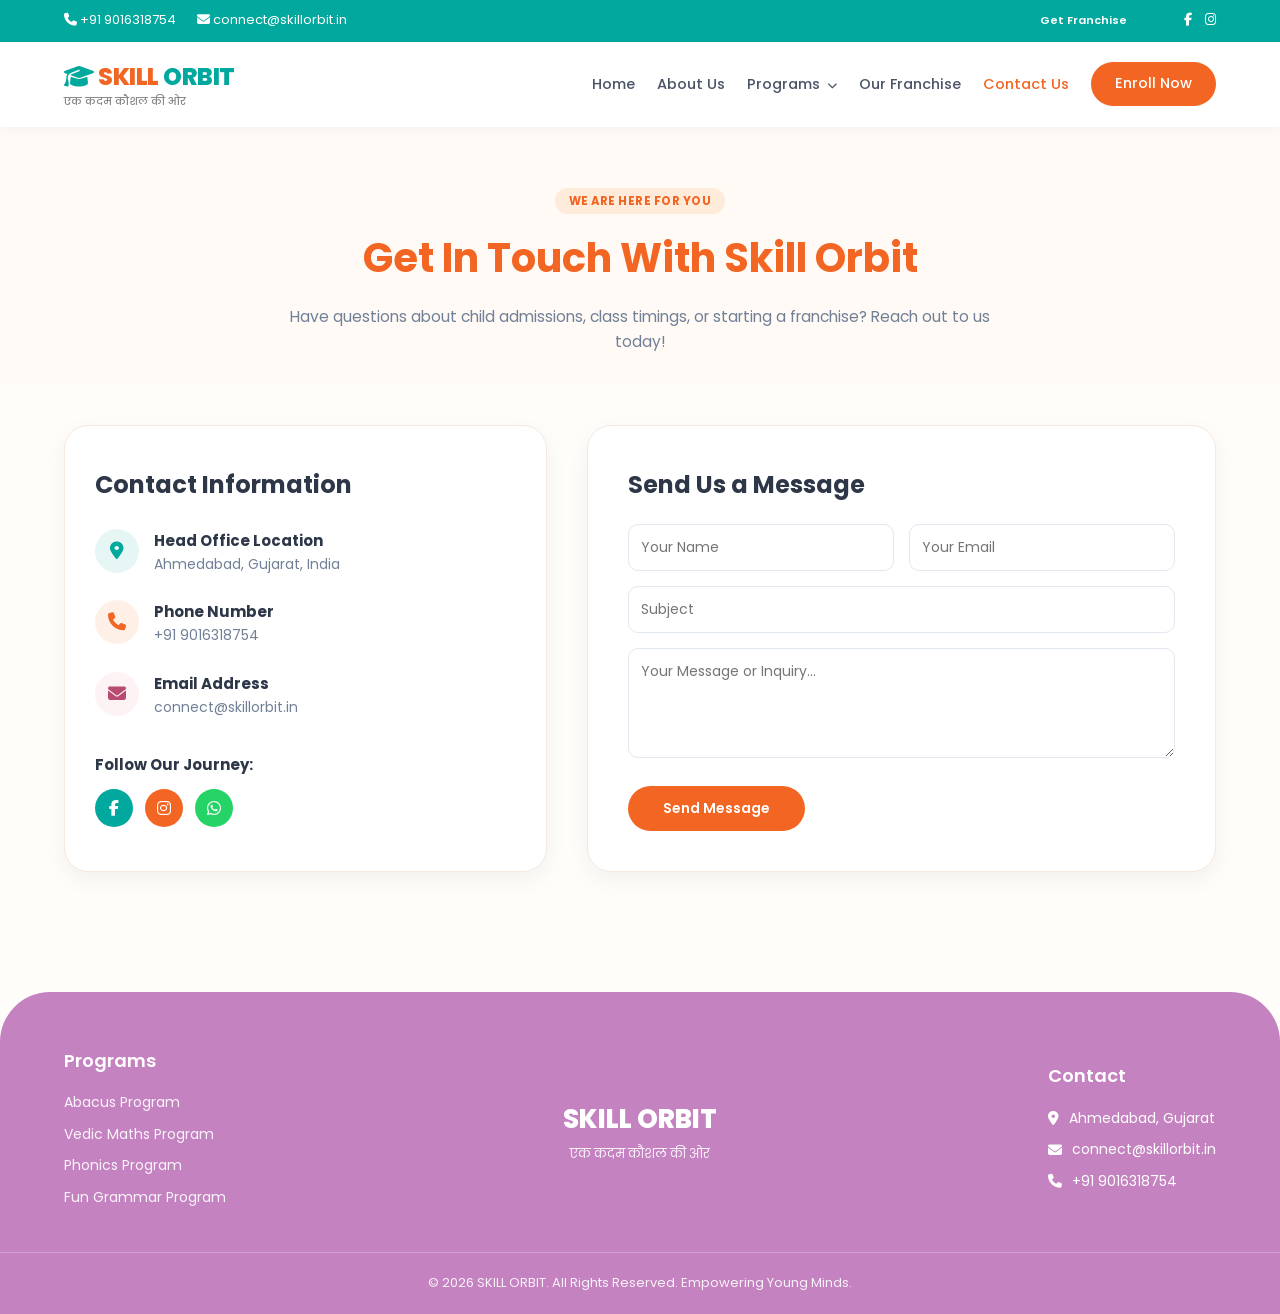
<file: contact.html>
<!DOCTYPE html>
<html lang="en">
<head>
  <meta charset="UTF-8">
  <meta name="viewport" content="width=device-width, initial-scale=1.0">
  <title>Contact Us - Skill Orbit</title>
  <link href="https://fonts.googleapis.com/css2?family=Poppins:wght@400;500;600;700;800&display=swap" rel="stylesheet">
  <link rel="stylesheet" href="https://cdnjs.cloudflare.com/ajax/libs/font-awesome/6.4.0/css/all.min.css">
  <link rel="stylesheet" href="css/style.css">
</head>
<body>

  <!-- Top Strip -->
  <div class="top-bar">
    <div class="container">
      <div>
        <a href="tel:+919016318754"><i class="fa fa-phone"></i> +91 9016318754</a>
        <a href="mailto:connect@skillorbit.in"><i class="fa fa-envelope"></i> connect@skillorbit.in</a>
      </div>
      <div style="display:flex; align-items:center; gap:15px;">
        <a href="franchise.html" class="btn btn-teal" style="padding: 4px 14px; font-size: 11px;">Get Franchise</a>
        <span class="top-bar-social">
          <a href="#"><i class="fab fa-facebook-f"></i></a>
          <a href="#"><i class="fab fa-instagram"></i></a>
        </span>
      </div>
    </div>
  </div>

  <!-- Main Navigation -->
  <header class="header-nav">
    <div class="container">
      <a href="index.html" class="logo-area">
        <div class="logo-main"><i class="fa-solid fa-graduation-cap" style="color:var(--primary-teal);"></i> SKILL <span>ORBIT</span></div>
        <div class="logo-sub">एक कदम कौशल की ओर</div>
      </a>
      <ul class="nav-menu" id="navMenu">
        <li><a href="index.html" class="">Home</a></li><li><a href="about.html" class="">About Us</a></li><li class="has-dropdown">
              <a href="#" class="">Programs <i class="fa fa-chevron-down" style="font-size:10px; margin-left:3px;"></i></a>
              <ul class="dropdown-menu"><li><a href="program-abacus.html" class="">Abacus Program</a></li><li><a href="program-vedic-maths.html" class="">Vedic Maths Program</a></li><li><a href="program-phonics.html" class="">Phonics Program</a></li><li><a href="program-grammar.html" class="">Fun Grammar Program</a></li></ul></li><li><a href="franchise.html" class="">Our Franchise</a></li><li><a href="contact.html" class="active">Contact Us</a></li><li><a href="enroll.html" class="btn btn-orange" style="color:#fff;">Enroll Now</a></li>
      </ul>
      <div class="mobile-toggle">
        <i class="fa fa-bars"></i>
      </div>
    </div>
  </header>


  <section style="padding: 60px 0 30px; background: #fffaf5;">
    <div class="container" style="text-align: center; max-width: 700px;">
      <span class="badge-tag">We Are Here For You</span>
      <h1 style="font-size: 40px; color: var(--primary-orange); margin-bottom: 15px;">Get In Touch With Skill Orbit</h1>
      <p style="color: var(--light-text); font-size: 15.5px;">Have questions about child admissions, class timings, or starting a franchise? Reach out to us today!</p>
    </div>
  </section>

  <section class="container" style="padding: 40px 0 70px;">
    <div style="display: grid; grid-template-columns: 1fr 1.3fr; gap: 40px;">
      <!-- Contact Details -->
      <div style="background: #fff; padding: 40px 30px; border-radius: 24px; box-shadow: 0 8px 25px rgba(0,0,0,0.05); border: 1px solid #f6e8de;">
        <h2 style="font-size: 24px; color: #2d3748; margin-bottom: 25px;">Contact Information</h2>
        
        <div style="display: flex; gap: 15px; margin-bottom: 25px; align-items: flex-start;">
          <div style="width: 44px; height: 44px; border-radius: 50%; background: #e6f6f5; color: var(--primary-teal); display: flex; align-items: center; justify-content: center; font-size: 18px; flex-shrink: 0;">
            <i class="fa-solid fa-location-dot"></i>
          </div>
          <div>
            <h4 style="font-size: 15px; color: #2d3748;">Head Office Location</h4>
            <p style="color: var(--light-text); font-size: 14px;">Ahmedabad, Gujarat, India</p>
          </div>
        </div>

        <div style="display: flex; gap: 15px; margin-bottom: 25px; align-items: flex-start;">
          <div style="width: 44px; height: 44px; border-radius: 50%; background: #fff0e7; color: var(--primary-orange); display: flex; align-items: center; justify-content: center; font-size: 18px; flex-shrink: 0;">
            <i class="fa-solid fa-phone"></i>
          </div>
          <div>
            <h4 style="font-size: 15px; color: #2d3748;">Phone Number</h4>
            <p style="color: var(--light-text); font-size: 14px;"><a href="tel:+919016318754">+91 9016318754</a></p>
          </div>
        </div>

        <div style="display: flex; gap: 15px; margin-bottom: 25px; align-items: flex-start;">
          <div style="width: 44px; height: 44px; border-radius: 50%; background: #fdf2f4; color: #b84b72; display: flex; align-items: center; justify-content: center; font-size: 18px; flex-shrink: 0;">
            <i class="fa-solid fa-envelope"></i>
          </div>
          <div>
            <h4 style="font-size: 15px; color: #2d3748;">Email Address</h4>
            <p style="color: var(--light-text); font-size: 14px;"><a href="mailto:connect@skillorbit.in">connect@skillorbit.in</a></p>
          </div>
        </div>

        <div style="margin-top: 35px;">
          <h4 style="font-size: 15px; margin-bottom: 12px;">Follow Our Journey:</h4>
          <div style="display: flex; gap: 12px;">
            <a href="#" style="width: 38px; height: 38px; border-radius: 50%; background: var(--primary-teal); color: #fff; display: flex; align-items: center; justify-content: center;"><i class="fab fa-facebook-f"></i></a>
            <a href="#" style="width: 38px; height: 38px; border-radius: 50%; background: var(--primary-orange); color: #fff; display: flex; align-items: center; justify-content: center;"><i class="fab fa-instagram"></i></a>
            <a href="#" style="width: 38px; height: 38px; border-radius: 50%; background: #25D366; color: #fff; display: flex; align-items: center; justify-content: center;"><i class="fab fa-whatsapp"></i></a>
          </div>
        </div>
      </div>

      <!-- Quick Message Form -->
      <div style="background: #fff; padding: 40px; border-radius: 24px; box-shadow: 0 8px 25px rgba(0,0,0,0.05); border: 1px solid #f6e8de;">
        <h2 style="font-size: 24px; color: #2d3748; margin-bottom: 20px;">Send Us a Message</h2>
        <form action="#" method="POST" onsubmit="alert('Message sent successfully! We will get back to you shortly.'); return false;">
          <div style="display: grid; grid-template-columns: 1fr 1fr; gap: 15px; margin-bottom: 15px;">
            <input type="text" placeholder="Your Name" style="width: 100%; padding: 12px; border-radius: 10px; border: 1px solid #e2e8f0; font-size: 14px;" required>
            <input type="email" placeholder="Your Email" style="width: 100%; padding: 12px; border-radius: 10px; border: 1px solid #e2e8f0; font-size: 14px;" required>
          </div>
          <div style="margin-bottom: 15px;">
            <input type="text" placeholder="Subject" style="width: 100%; padding: 12px; border-radius: 10px; border: 1px solid #e2e8f0; font-size: 14px;" required>
          </div>
          <div style="margin-bottom: 20px;">
            <textarea rows="4" placeholder="Your Message or Inquiry..." style="width: 100%; padding: 12px; border-radius: 10px; border: 1px solid #e2e8f0; font-size: 14px;" required></textarea>
          </div>
          <button type="submit" class="btn btn-orange" style="padding: 12px 35px;">Send Message</button>
        </form>
      </div>
    </div>
  </section>


  <!-- Footer -->
  <footer>
    <div class="container footer-grid">
      <div class="footer-col">
        <h4>Programs</h4>
        <ul>
          <li><a href="program-abacus.html">Abacus Program</a></li>
          <li><a href="program-vedic-maths.html">Vedic Maths Program</a></li>
          <li><a href="program-phonics.html">Phonics Program</a></li>
          <li><a href="program-grammar.html">Fun Grammar Program</a></li>
        </ul>
      </div>

      <div class="footer-col footer-center">
        <div class="footer-logo">SKILL ORBIT</div>
        <div class="footer-tagline">एक कदम कौशल की ओर</div>
      </div>

      <div class="footer-col" style="justify-self: end;">
        <h4>Contact</h4>
        <ul class="footer-contact">
          <li><i class="fa fa-location-dot"></i> Ahmedabad, Gujarat</li>
          <li><i class="fa fa-envelope"></i> connect@skillorbit.in</li>
          <li><i class="fa fa-phone"></i> +91 9016318754</li>
        </ul>
      </div>
    </div>
    
    <div class="footer-bottom">
      <p>&copy; 2026 SKILL ORBIT. All Rights Reserved. Empowering Young Minds.</p>
    </div>
  </footer>

<script src="js/site.js"></script>
</body>
</html>
</file>
<file: css/style.css>
/* ---------------------------------
   Global Reset & Variables
--------------------------------- */
:root {
  --primary-teal: #00a89d;
  --primary-teal-dark: #00877e;
  --primary-orange: #f26522;
  --primary-orange-hover: #d85213;
  --accent-yellow: #fbb03b;
  --dark-text: #2d3748;
  --light-text: #718096;
  --bg-light: #fffdfa;
  --bg-cream: #fff8ef;
  --bg-soft-pink: #fdf2f4;
  --bg-footer: #c482c0;
  --border-color: #fde2cc;
  --white: #ffffff;
  --font-family: 'Poppins', sans-serif;
}

* {
  margin: 0;
  padding: 0;
  box-sizing: border-box;
  font-family: var(--font-family);
}

body {
  background-color: var(--bg-light);
  color: var(--dark-text);
  line-height: 1.6;
  overflow-x: hidden;
}

a {
  text-decoration: none;
  color: inherit;
  transition: all 0.25s ease;
}

img {
  max-width: 100%;
  height: auto;
  display: block;
  object-fit: cover;
}

.container {
  width: 90%;
  max-width: 1200px;
  margin: 0 auto;
}

/* Buttons & Badges */
.btn {
  display: inline-block;
  padding: 10px 24px;
  border-radius: 25px;
  font-size: 14px;
  font-weight: 600;
  cursor: pointer;
  border: none;
  transition: all 0.3s ease;
  text-align: center;
}

.btn-orange {
  background-color: var(--primary-orange);
  color: var(--white);
}

.btn-orange:hover {
  background-color: var(--primary-orange-hover);
  box-shadow: 0 4px 12px rgba(242, 101, 34, 0.3);
}

.btn-teal {
  background-color: var(--primary-teal);
  color: var(--white);
}

.btn-teal:hover {
  background-color: var(--primary-teal-dark);
  box-shadow: 0 4px 12px rgba(0, 168, 157, 0.3);
}

.badge-tag {
  display: inline-block;
  background-color: #ffebd9;
  color: var(--primary-orange);
  font-size: 11.5px;
  font-weight: 700;
  padding: 4px 14px;
  border-radius: 20px;
  text-transform: uppercase;
  letter-spacing: 0.5px;
  margin-bottom: 12px;
}

.badge-teal {
  background-color: #d1f2ef;
  color: var(--primary-teal);
}

/* Top Notification Bar */
.top-bar {
  background-color: var(--primary-teal);
  color: var(--white);
  padding: 8px 0;
  font-size: 13px;
}

.top-bar .container {
  display: flex;
  justify-content: space-between;
  align-items: center;
}

.top-bar a {
  color: var(--white);
  margin-right: 18px;
}

.top-bar-social a {
  margin-left: 10px;
  margin-right: 0;
}

/* Header & Nav */
.header-nav {
  background-color: var(--white);
  box-shadow: 0 2px 10px rgba(0, 0, 0, 0.04);
  position: sticky;
  top: 0;
  z-index: 1000;
}

.header-nav .container {
  display: flex;
  justify-content: space-between;
  align-items: center;
  padding: 16px 0;
}

.logo-area {
  display: flex;
  flex-direction: column;
}

.logo-main {
  font-size: 24px;
  font-weight: 800;
  color: var(--primary-orange);
  letter-spacing: -0.5px;
}

.logo-main span {
  color: var(--primary-teal);
}

.logo-sub {
  font-size: 11px;
  color: #888;
  font-weight: 500;
  margin-top: -3px;
}

.nav-menu {
  display: flex;
  list-style: none;
  align-items: center;
  gap: 22px;
}

.nav-menu li {
  position: relative;
}

.nav-menu a {
  font-size: 14.5px;
  font-weight: 500;
  color: #4a5568;
}

.nav-menu a:hover,
.nav-menu a.active {
  color: var(--primary-orange);
}

/* Dropdown */
.dropdown-menu {
  position: absolute;
  top: 100%;
  left: 0;
  background: var(--white);
  min-width: 210px;
  box-shadow: 0 10px 25px rgba(0, 0, 0, 0.1);
  border-radius: 12px;
  padding: 10px 0;
  display: none;
  list-style: none;
  z-index: 999;
}

.dropdown-menu li {
  padding: 0;
}

.dropdown-menu a {
  display: block;
  padding: 8px 18px;
  font-size: 13.5px;
  color: #4a5568;
}

.dropdown-menu a:hover {
  background: #fff4ea;
  color: var(--primary-orange);
}

.has-dropdown:hover .dropdown-menu {
  display: block;
}

.mobile-toggle {
  display: none;
  font-size: 22px;
  cursor: pointer;
  color: var(--dark-text);
}

/* Footer Section */
footer {
  background-color: var(--bg-footer);
  color: var(--white);
  border-top-left-radius: 50px;
  border-top-right-radius: 50px;
  padding: 55px 0 20px;
  margin-top: 50px;
}

.footer-grid {
  display: grid;
  grid-template-columns: 1fr 1fr 1fr;
  gap: 30px;
  align-items: center;
  margin-bottom: 35px;
}

.footer-col h4 {
  font-size: 18px;
  margin-bottom: 16px;
  font-weight: 600;
}

.footer-col ul {
  list-style: none;
}

.footer-col ul li {
  margin-bottom: 9px;
  font-size: 14px;
}

.footer-col ul li a {
  color: var(--white);
  opacity: 0.92;
}

.footer-col ul li a:hover {
  text-decoration: underline;
}

.footer-center {
  text-align: center;
}

.footer-logo {
  font-size: 26px;
  font-weight: 800;
  color: #fff;
}

.footer-tagline {
  font-size: 13px;
  opacity: 0.9;
  margin-top: 4px;
}

.footer-contact li {
  display: flex;
  align-items: center;
  gap: 10px;
}

.footer-bottom {
  border-top: 1px solid rgba(255, 255, 255, 0.25);
  text-align: center;
  padding-top: 20px;
  font-size: 13px;
  opacity: 0.9;
}

/* Program Detail Common Layout */
.prog-hero {
  padding: 50px 0 30px;
  background: linear-gradient(180deg, #fff2f2 0%, var(--bg-light) 100%);
}

.prog-hero-grid {
  display: grid;
  grid-template-columns: 1.1fr 0.9fr;
  gap: 40px;
  align-items: center;
}

.prog-hero h1 {
  font-size: 42px;
  color: var(--primary-orange);
  line-height: 1.2;
  margin-bottom: 18px;
}

.prog-hero p {
  color: var(--light-text);
  font-size: 15.5px;
  margin-bottom: 24px;
}

.rounded-banner-img {
  border-radius: 26px;
  width: 100%;
  max-height: 380px;
  object-fit: cover;
  box-shadow: 0 10px 25px rgba(0, 0, 0, 0.08);
}

.section-box {
  padding: 50px 0;
}

.curved-card {
  display: grid;
  grid-template-columns: 0.9fr 1.1fr;
  gap: 45px;
  align-items: center;
  margin-bottom: 50px;
}

.curved-card.reverse {
  grid-template-columns: 1.1fr 0.9fr;
}

.curved-img-wrap {
  border-radius: 35px;
  overflow: hidden;
  box-shadow: 0 8px 24px rgba(0, 0, 0, 0.06);
}

.curved-img-wrap img {
  width: 100%;
  height: 280px;
  object-fit: cover;
}

.curved-content h2 {
  font-size: 28px;
  color: #24292e;
  margin-bottom: 16px;
}

.curved-content ul {
  list-style: none;
}

.curved-content ul li {
  position: relative;
  padding-left: 24px;
  margin-bottom: 10px;
  color: var(--light-text);
  font-size: 14.5px;
}

.curved-content ul li::before {
  content: "•";
  color: var(--primary-orange);
  font-size: 22px;
  position: absolute;
  left: 5px;
  top: -6px;
}

.achieve-box {
  background: #fdfaf6;
  border-radius: 20px;
  padding: 35px 30px;
  border: 1px solid #f6e5d8;
  margin: 30px 0 50px;
}

.achieve-box h3 {
  font-size: 22px;
  color: #1a202c;
  margin-bottom: 12px;
}

.achieve-box p {
  color: var(--light-text);
  font-size: 14.5px;
}

/* Community Callout */
.community-cta {
  padding: 50px 0;
}

.community-grid {
  display: grid;
  grid-template-columns: 1.1fr 0.9fr;
  gap: 40px;
  align-items: center;
}

.community-grid h2 {
  font-size: 36px;
  color: var(--primary-orange);
  line-height: 1.25;
  margin-bottom: 15px;
}

.community-grid p {
  color: var(--light-text);
  font-size: 15px;
  margin-bottom: 25px;
}

.community-btns {
  display: flex;
  gap: 15px;
}

.community-img img {
  border-radius: 24px;
  box-shadow: 0 10px 25px rgba(0, 0, 0, 0.08);
}

/* Responsive */
@media (max-width: 992px) {
  .prog-hero-grid,
  .curved-card,
  .curved-card.reverse,
  .community-grid,
  .footer-grid {
    grid-template-columns: 1fr;
  }
  .curved-card.reverse .curved-content {
    order: 2;
  }
  .curved-card.reverse .curved-img-wrap {
    order: 1;
  }
}

@media (max-width: 768px) {
  .nav-menu {
    display: none;
    position: absolute;
    top: 100%;
    left: 0;
    width: 100%;
    background: #fff;
    flex-direction: column;
    padding: 20px;
    box-shadow: 0 10px 20px rgba(0,0,0,0.1);
  }
  .nav-menu.show {
    display: flex;
  }
  .mobile-toggle {
    display: block;
  }
  .top-bar {
    display: none;
  }
  .prog-hero h1 {
    font-size: 32px;
  }
}

/* ==========================================================
   FINAL RESPONSIVE / MOBILE FIXES
   ========================================================== */
.header-nav.scrolled { box-shadow: 0 8px 24px rgba(0,0,0,.10); }
.mobile-toggle { border: 0; background: transparent; padding: 8px 10px; line-height: 1; }

/* FAQ accordion */
.faq-question { cursor: pointer; user-select: none; }
.faq-answer {
  overflow: hidden;
  max-height: 0 !important;
  opacity: 0;
  margin-top: 0 !important;
  transition: max-height .35s ease, opacity .25s ease, margin-top .25s ease;
}
.faq-item.is-open .faq-answer {
  max-height: 300px !important;
  opacity: 1;
  margin-top: 10px !important;
}
.faq-icon { transition: transform .25s ease; }
.faq-item.is-open .faq-icon { transform: rotate(180deg); }

.site-reveal {
  opacity: 0;
  transform: translateY(22px);
  transition: opacity .65s ease, transform .65s cubic-bezier(.2,.7,.2,1);
}
.site-reveal.is-visible { opacity: 1; transform: translateY(0); }

@media (max-width: 900px) {
  .header-nav { position: sticky; top: 0; }
  .header-nav .container { position: relative; min-height: 64px; padding: 11px 0; }
  .mobile-toggle { display: flex !important; align-items: center; justify-content: center; width: 44px; height: 44px; font-size: 21px; z-index: 1002; }

  .nav-menu {
    display: flex !important;
    position: absolute !important;
    top: 100% !important;
    left: 0 !important;
    right: 0 !important;
    width: 100% !important;
    max-height: calc(100vh - 64px);
    overflow-y: auto;
    box-sizing: border-box;
    padding: 8px 18px 18px !important;
    margin: 0 !important;
    flex-direction: column !important;
    align-items: stretch !important;
    gap: 0 !important;
    background: rgba(255,255,255,.98) !important;
    backdrop-filter: blur(12px);
    -webkit-backdrop-filter: blur(12px);
    box-shadow: 0 14px 30px rgba(0,0,0,.12) !important;
    border-top: 1px solid #f2f2f2;
    opacity: 0;
    visibility: hidden;
    pointer-events: none;
    transform: translateY(-8px);
    transition: opacity .25s ease, transform .25s ease, visibility .25s ease;
    z-index: 1001;
  }

  .nav-menu.show {
    opacity: 1 !important;
    visibility: visible !important;
    pointer-events: auto !important;
    transform: translateY(0) !important;
  }

  .nav-menu > li { width: 100%; margin: 0 !important; border-bottom: 1px solid #f0f0f0; }
  .nav-menu > li:last-child { border-bottom: 0; padding-top: 10px; }
  .nav-menu > li > a {
    display: flex !important;
    align-items: center;
    justify-content: space-between;
    width: 100%;
    min-height: 46px;
    box-sizing: border-box;
    padding: 11px 4px !important;
    font-size: 14px !important;
  }
  .nav-menu > li > a.btn { justify-content: center; padding: 12px 18px !important; border-radius: 10px; }

  .dropdown-menu,
  .has-dropdown:hover .dropdown-menu {
    position: static !important;
    display: none !important;
    width: 100% !important;
    min-width: 0 !important;
    box-sizing: border-box;
    padding: 4px 0 8px !important;
    margin: 0 !important;
    opacity: 1 !important;
    visibility: visible !important;
    transform: none !important;
    box-shadow: none !important;
    background: #fff8f1 !important;
    border-radius: 10px;
  }
  .has-dropdown.open .dropdown-menu { display: block !important; }
  .dropdown-menu li { border: 0; }
  .dropdown-menu a { padding: 10px 14px !important; font-size: 13px !important; }

  /* Fix inline desktop grids on the home page */
  section[style*="grid-template-columns"] > .container,
  section.container > div[style*="grid-template-columns"] {
    grid-template-columns: 1fr !important;
  }
  section[style*="grid-template-columns"] > .container > div,
  section.container > div[style*="grid-template-columns"] > div {
    min-width: 0;
  }

  section[style*="padding: 60px 0"] { padding: 38px 0 !important; }
  section.container[style*="padding: 60px 40px"] { padding: 28px 18px !important; margin: 22px auto !important; border-radius: 24px !important; }
  section.container[style*="padding: 60px 40px"] > div { gap: 25px !important; }

  /* Home hero */
  section[style*="radial-gradient"] { padding: 36px 0 30px !important; }
  section[style*="radial-gradient"] h1 { font-size: clamp(29px, 8vw, 38px) !important; line-height: 1.18 !important; }
  section[style*="radial-gradient"] p { font-size: 14px !important; }
  section[style*="radial-gradient"] ul { margin-bottom: 24px !important; }
  section[style*="radial-gradient"] li { font-size: 13px !important; }

  /* Home FAQ */
  section.container[style*="padding: 70px 0"] { padding: 42px 0 !important; }
  section.container[style*="padding: 70px 0"] > div { gap: 25px !important; }
  section.container[style*="padding: 70px 0"] h2 { font-size: 27px !important; line-height: 1.25 !important; }

  /* Program cards */
  section[style*="background-color: var(--bg-cream)"] { padding: 42px 0 !important; }
  section[style*="background-color: var(--bg-cream)"] > .container > div:last-child { grid-template-columns: 1fr !important; }
  section[style*="background-color: var(--bg-cream)"] img { height: 210px !important; }

  .footer-grid { grid-template-columns: 1fr !important; text-align: center; }
  .footer-contact li { justify-content: center; }
}

@media (max-width: 480px) {
  .container { width: 92% !important; }
  .logo-main { font-size: 20px !important; }
  .logo-sub { font-size: 9px !important; }
  .nav-menu { padding-left: 14px !important; padding-right: 14px !important; }
  .btn { font-size: 13px; }
  section.container[style*="padding: 60px 40px"] { width: 94% !important; }
  section[style*="radial-gradient"] h1 { font-size: 28px !important; }
  section[style*="radial-gradient"] img { max-height: 270px; object-fit: cover; }
  section.container[style*="padding: 70px 0"] img { max-height: 260px; object-fit: cover; }
  .faq-question { font-size: 14px !important; line-height: 1.45; gap: 10px; }
  .faq-answer { font-size: 13px !important; line-height: 1.65; }
}

@media (prefers-reduced-motion: reduce) {
  *, *::before, *::after { animation-duration: .01ms !important; transition-duration: .01ms !important; }
  .site-reveal { opacity: 1; transform: none; }
}


/* =========================================================
   HOME PAGE HERO SLIDER
   ========================================================= */
.so-home-slider {
  position: relative;
  width: 100%;
  min-height: clamp(430px, 58vw, 680px);
  overflow: hidden;
  background: #173f5f;
}
.so-slider-track {
  position: relative;
  width: 100%;
  min-height: inherit;
}
.so-slide {
  position: absolute;
  inset: 0;
  min-height: inherit;
  display: flex;
  align-items: center;
  background-position: center;
  background-size: cover;
  opacity: 0;
  visibility: hidden;
  transform: scale(1.025);
  transition: opacity .65s ease, transform 1.1s ease, visibility .65s ease;
}
.so-slide.is-active {
  opacity: 1;
  visibility: visible;
  transform: scale(1);
}
.so-slide-overlay {
  position: absolute;
  inset: 0;
  background: linear-gradient(90deg, rgba(8,31,49,.82) 0%, rgba(8,31,49,.55) 48%, rgba(8,31,49,.18) 100%);
}
.so-slide-content {
  position: relative;
  z-index: 2;
  width: min(1120px, 88%);
  margin: 0 auto;
  color: #fff;
  padding: 55px 0;
  animation: soSlideText .7s ease both;
}
.so-slide:not(.is-active) .so-slide-content {
  animation: none;
}
.so-slide-tag {
  display: inline-block;
  padding: 7px 14px;
  margin-bottom: 15px;
  border-radius: 999px;
  background: rgba(255,255,255,.15);
  border: 1px solid rgba(255,255,255,.28);
  backdrop-filter: blur(7px);
  font-size: 13px;
  font-weight: 700;
}
.so-slide-content h1 {
  max-width: 720px;
  margin: 0 0 16px;
  font-size: clamp(36px, 5.5vw, 72px);
  line-height: 1.05;
  color: #fff;
}
.so-slide-content p {
  max-width: 610px;
  margin: 0 0 27px;
  font-size: clamp(15px, 1.6vw, 19px);
  line-height: 1.7;
  color: rgba(255,255,255,.9);
}
.so-slide-btn {
  display: inline-flex;
  align-items: center;
  gap: 10px;
  padding: 13px 21px;
  border-radius: 999px;
  background: #f5a623;
  color: #fff;
  text-decoration: none;
  font-weight: 700;
  transition: transform .25s ease, box-shadow .25s ease, background .25s ease;
}
.so-slide-btn:hover {
  transform: translateY(-3px);
  box-shadow: 0 12px 28px rgba(0,0,0,.18);
  background: #e8910d;
  color: #fff;
}
.so-slider-arrow {
  position: absolute;
  z-index: 5;
  top: 50%;
  transform: translateY(-50%);
  width: 46px;
  height: 46px;
  border: 1px solid rgba(255,255,255,.35);
  border-radius: 50%;
  background: rgba(0,0,0,.22);
  color: #fff;
  font-size: 34px;
  line-height: 1;
  cursor: pointer;
  backdrop-filter: blur(6px);
  transition: transform .2s ease, background .2s ease;
}
.so-slider-arrow:hover {
  transform: translateY(-50%) scale(1.08);
  background: rgba(0,0,0,.42);
}
.so-prev { left: 24px; }
.so-next { right: 24px; }
.so-slider-dots {
  position: absolute;
  z-index: 5;
  bottom: 24px;
  left: 50%;
  transform: translateX(-50%);
  display: flex;
  gap: 8px;
}
.so-dot {
  width: 10px;
  height: 10px;
  padding: 0;
  border: 0;
  border-radius: 50%;
  background: rgba(255,255,255,.48);
  cursor: pointer;
  transition: width .25s ease, background .25s ease;
}
.so-dot.active {
  width: 28px;
  border-radius: 999px;
  background: #fff;
}
.so-slide-gradient-1 { background: linear-gradient(120deg,#0e4f62,#008f83 55%,#f5a623); }
.so-slide-gradient-2 { background: linear-gradient(120deg,#163b63,#6c4f9b 55%,#e47c48); }
.so-slide-gradient-3 { background: linear-gradient(120deg,#124c5c,#2b7a78 55%,#e2a93b); }

@keyframes soSlideText {
  from { opacity: 0; transform: translateY(22px); }
  to { opacity: 1; transform: translateY(0); }
}

@media (max-width: 768px) {
  .so-home-slider {
    min-height: 500px;
  }
  .so-slide-overlay {
    background: linear-gradient(90deg, rgba(8,31,49,.82), rgba(8,31,49,.52));
  }
  .so-slide-content {
    width: 86%;
    padding: 35px 0 70px;
  }
  .so-slide-content h1 {
    font-size: clamp(31px, 9vw, 46px);
  }
  .so-slide-content p {
    font-size: 14px;
    line-height: 1.6;
  }
  .so-slide-btn {
    padding: 11px 17px;
    font-size: 13px;
  }
  .so-slider-arrow {
    width: 39px;
    height: 39px;
    font-size: 28px;
  }
  .so-prev { left: 12px; }
  .so-next { right: 12px; }
  .so-slider-dots {
    bottom: 18px;
  }
}

@media (max-width: 420px) {
  .so-home-slider {
    min-height: 470px;
  }
  .so-slide-content {
    width: 82%;
  }
  .so-slide-tag {
    font-size: 11px;
  }
  .so-slide-content h1 {
    font-size: 30px;
  }
  .so-slide-content p {
    font-size: 13px;
  }
}


/* =========================================================
   HERO CONTENT SLIDER
   ========================================================= */
.hero-slider {
  position: relative;
  overflow: hidden;
  background: radial-gradient(circle at top right, #fff4e8, transparent 65%), #fffdf9;
}
.hero-slider-track { position: relative; min-height: 670px; }
.hero-slide {
  position: absolute;
  inset: 0;
  opacity: 0;
  visibility: hidden;
  transform: translateX(35px);
  transition: opacity .55s ease, transform .7s ease, visibility .55s ease;
}
.hero-slide.is-active {
  opacity: 1;
  visibility: visible;
  transform: translateX(0);
  position: relative;
}
.hero-slide-inner {
  min-height: 670px;
  display: grid;
  grid-template-columns: minmax(0, 1.05fr) minmax(340px, .95fr);
  gap: 55px;
  align-items: center;
  padding-top: 55px;
  padding-bottom: 75px;
}
.hero-slide-content {
  animation: heroContentIn .7s ease both;
}
.hero-slide:not(.is-active) .hero-slide-content { animation: none; }
.hero-slide-content .badge-tag { margin-bottom: 22px; }
.hero-slide-content h1 {
  max-width: 720px;
  font-size: clamp(42px, 4.5vw, 68px);
  line-height: 1.08;
  color: #1a202c;
  margin: 0 0 22px;
}
.hero-slide-content h1 span { color: var(--primary-orange); }
.hero-slide-content p {
  max-width: 650px;
  color: var(--light-text);
  font-size: clamp(17px, 1.6vw, 21px);
  line-height: 1.65;
  margin-bottom: 28px;
}
.hero-slide-content ul {
  list-style: none;
  padding: 0;
  margin: 0 0 32px;
}
.hero-slide-content li {
  display: flex;
  align-items: flex-start;
  gap: 12px;
  color: #303746;
  font-size: 17px;
  line-height: 1.55;
  margin-bottom: 13px;
}
.hero-slide-content li i {
  flex: 0 0 auto;
  margin-top: 4px;
  color: var(--primary-teal);
}
.hero-slide-image {
  position: relative;
  animation: heroImageIn .8s ease .08s both;
}
.hero-slide:not(.is-active) .hero-slide-image { animation: none; }
.hero-slide-image::before {
  content: "";
  position: absolute;
  inset: -18px -12px 18px 12px;
  border-radius: 42px;
  background: #fff0df;
  z-index: 0;
  transform: rotate(3deg);
}
.hero-slide-image img {
  position: relative;
  z-index: 1;
  display: block;
  width: 100%;
  aspect-ratio: 1 / .78;
  object-fit: cover;
  border-radius: 36px;
  box-shadow: 0 20px 50px rgba(44, 42, 39, .12);
}
.hero-slider-arrow {
  position: absolute;
  z-index: 5;
  top: 50%;
  transform: translateY(-50%);
  width: 48px;
  height: 48px;
  border: 0;
  border-radius: 50%;
  background: rgba(255,255,255,.9);
  box-shadow: 0 8px 24px rgba(0,0,0,.10);
  color: var(--primary-orange);
  font-size: 34px;
  cursor: pointer;
  transition: transform .2s ease, box-shadow .2s ease;
}
.hero-slider-arrow:hover {
  transform: translateY(-50%) scale(1.08);
  box-shadow: 0 12px 30px rgba(0,0,0,.14);
}
.hero-prev { left: 18px; }
.hero-next { right: 18px; }
.hero-slider-dots {
  position: absolute;
  z-index: 5;
  left: 50%;
  bottom: 25px;
  transform: translateX(-50%);
  display: flex;
  gap: 8px;
}
.hero-dot {
  width: 10px;
  height: 10px;
  border: 0;
  border-radius: 999px;
  padding: 0;
  background: #c8d2d1;
  cursor: pointer;
  transition: width .25s ease, background .25s ease;
}
.hero-dot.active {
  width: 28px;
  background: var(--primary-orange);
}
@keyframes heroContentIn {
  from { opacity: 0; transform: translateY(25px); }
  to { opacity: 1; transform: translateY(0); }
}
@keyframes heroImageIn {
  from { opacity: 0; transform: translateX(30px) scale(.97); }
  to { opacity: 1; transform: translateX(0) scale(1); }
}

@media (max-width: 992px) {
  .hero-slide-inner {
    grid-template-columns: minmax(0, 1fr) minmax(280px, .75fr);
    gap: 30px;
    min-height: 600px;
  }
  .hero-slide-content h1 { font-size: 42px; }
  .hero-slide-content p { font-size: 16px; }
  .hero-slide-content li { font-size: 15px; }
}
@media (max-width: 768px) {
  .hero-slider-track { min-height: 0; }
  .hero-slide {
    position: absolute;
  }
  .hero-slide.is-active {
    position: relative;
  }
  .hero-slide-inner {
    display: flex;
    flex-direction: column;
    align-items: stretch;
    gap: 28px;
    min-height: 0;
    padding: 38px 0 75px;
  }
  .hero-slide-content { order: 1; }
  .hero-slide-image { order: 2; width: 100%; }
  .hero-slide-content .badge-tag { margin-bottom: 17px; }
  .hero-slide-content h1 {
    font-size: clamp(34px, 9vw, 48px);
    line-height: 1.08;
    margin-bottom: 17px;
  }
  .hero-slide-content p {
    font-size: 15px;
    line-height: 1.6;
    margin-bottom: 21px;
  }
  .hero-slide-content li {
    font-size: 14px;
    margin-bottom: 10px;
  }
  .hero-slide-content ul { margin-bottom: 25px; }
  .hero-slide-image img {
    aspect-ratio: 1.25 / 1;
    border-radius: 27px;
  }
  .hero-slide-image::before {
    inset: -9px -7px 9px 7px;
    border-radius: 30px;
  }
  .hero-slider-arrow {
    width: 38px;
    height: 38px;
    font-size: 28px;
  }
  .hero-prev { left: 9px; }
  .hero-next { right: 9px; }
  .hero-slider-dots { bottom: 18px; }
}
@media (max-width: 420px) {
  .hero-slide-inner { width: 92%; }
  .hero-slide-content h1 { font-size: 32px; }
  .hero-slide-content p { font-size: 14px; }
  .hero-slide-content li { font-size: 13.5px; }
  .hero-slide-image img { border-radius: 23px; }
}
</file>
